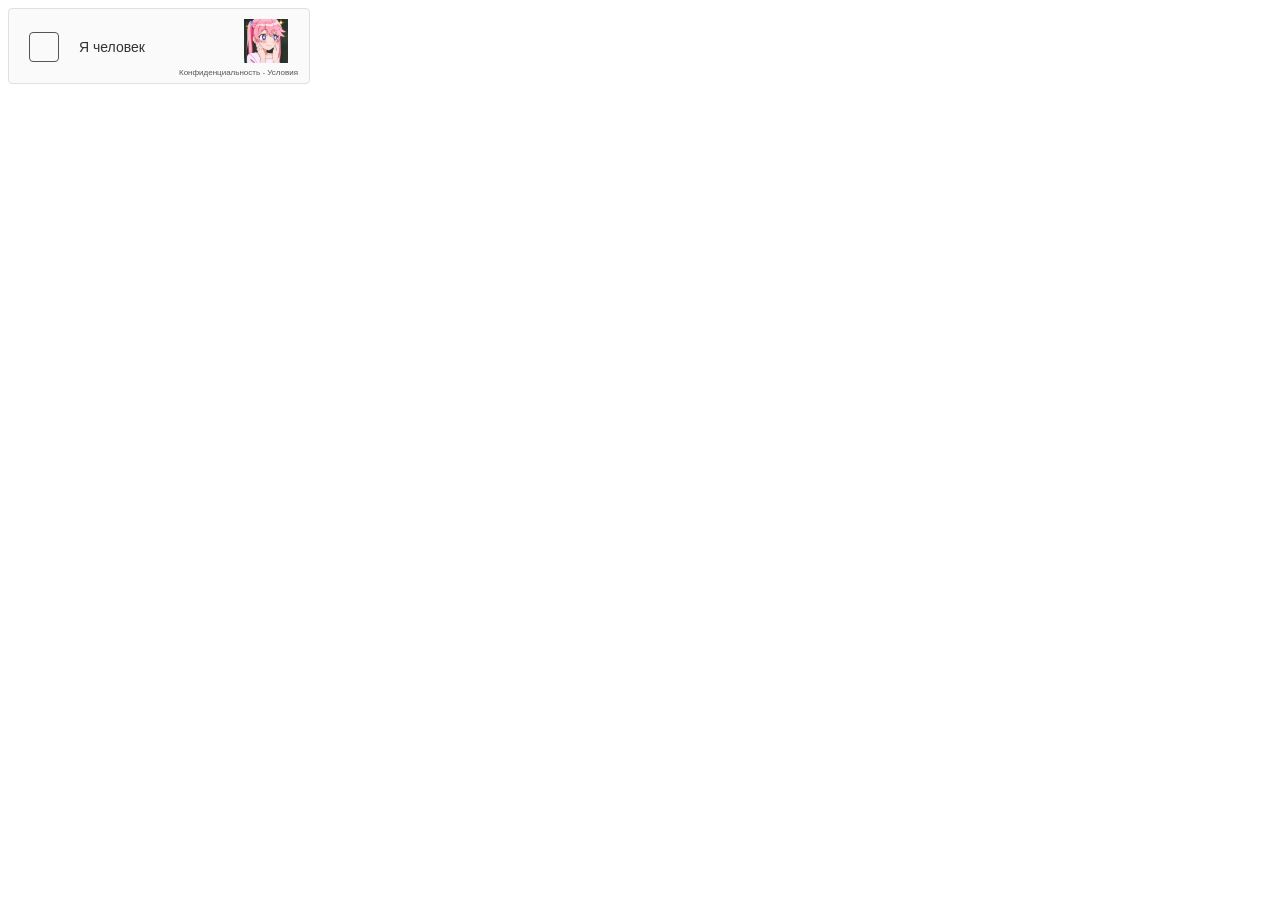
<file: index.html>
<!DOCTYPE html>
<html lang="ru">
<head>
    <meta charset="UTF-8">
    <meta name="viewport" content="width=device-width, initial-scale=1.0">
    <link rel="stylesheet" href="style.css">
    <title>Мой сайтa</title>
</head>
<body>
    <div id="captcha-frame" class="captcha-frame">
        <div class="captcha-text">Я человек</div>

        <div id="captcha-information">
            <img id="captcha-logo" src="assets/logo.png" tabindex="0" alt="">
            <div id="captcha-footer" class="captcha-footer">
                <a class="link" href="https://www.youtube.com/watch?v=Rzpk_hlj7aY" target="_blank" tabindex="0">Конфиденциальность</a>
                <span>-</span>
                <a class="link" tabindex="0" href="https://www.youtube.com/watch?v=Rzpk_hlj7aY" target="_blank">Условия</a>
            </div>
        </div>

        <div id="captcha-button" class="captcha-button">
            <div class="loading" id="loading" style="display: none;">
                <svg viewBox="0 0 44 44" width="30" height="30">
                    <circle cx="22" cy="22" r="1"
                      stroke="#FF7880"
                      stroke-width="2"
                      fill="none">
                  
                      <animate attributeName="r"
                        from="1" to="20"
                        dur="1.8s"
                        repeatCount="indefinite" />
                  
                      <animate attributeName="stroke-opacity"
                        from="1" to="0"
                        dur="1.8s"
                        repeatCount="indefinite" />
                    </circle>
                  
                    <circle cx="22" cy="22" r="1"
                      stroke="#FF7880"
                      stroke-width="2"
                      fill="none">
                  
                      <animate attributeName="r"
                        from="1" to="20"
                        dur="1.8s"
                        begin="-0.9s"
                        repeatCount="indefinite" />
                  
                      <animate attributeName="stroke-opacity"
                        from="1" to="0"
                        dur="1.8s"
                        begin="-0.9s"
                        repeatCount="indefinite" />
                    </circle> 
                </svg>
            </div>
        </div>

    </div>

    <!-- <script src="script.js"></script> -->
    <script>
        const frame = document.getElementById('captcha-frame');
        const button= document.getElementById('captcha-button');

        const loading = document.getElementById("loading");

        frame.addEventListener('click', captcha_clicked);
        // button.addEventListener('click', captcha_clicked);

        function captcha_clicked() {
            console.log('TEST');

            loading.style.display = "block";
            button.style.border = "0px";

            setTimeout(() => {
                loading.style.display = "none";
                button.style.border = "1px solid #525151";
            }, 2000);

        }


        const links = document.querySelectorAll('.link');
        const logo = document.getElementById('captcha-logo');

        const outline_style = "rgb(0, 131, 143) solid 2px"

        links.forEach(link => {
            link.addEventListener('click', (e) => {
                e.stopPropagation();
                console.log('Link clicked');
                // REF CODE
            });
        });

        

        logo.addEventListener('click', (e) => {
            e.stopPropagation();
            console.log('Logo clicked');
            window.open("https://www.youtube.com/watch?v=Rzpk_hlj7aY", "_blank")
            // LOGO CODE
        })


        </script>
</body>
</html>
</file>
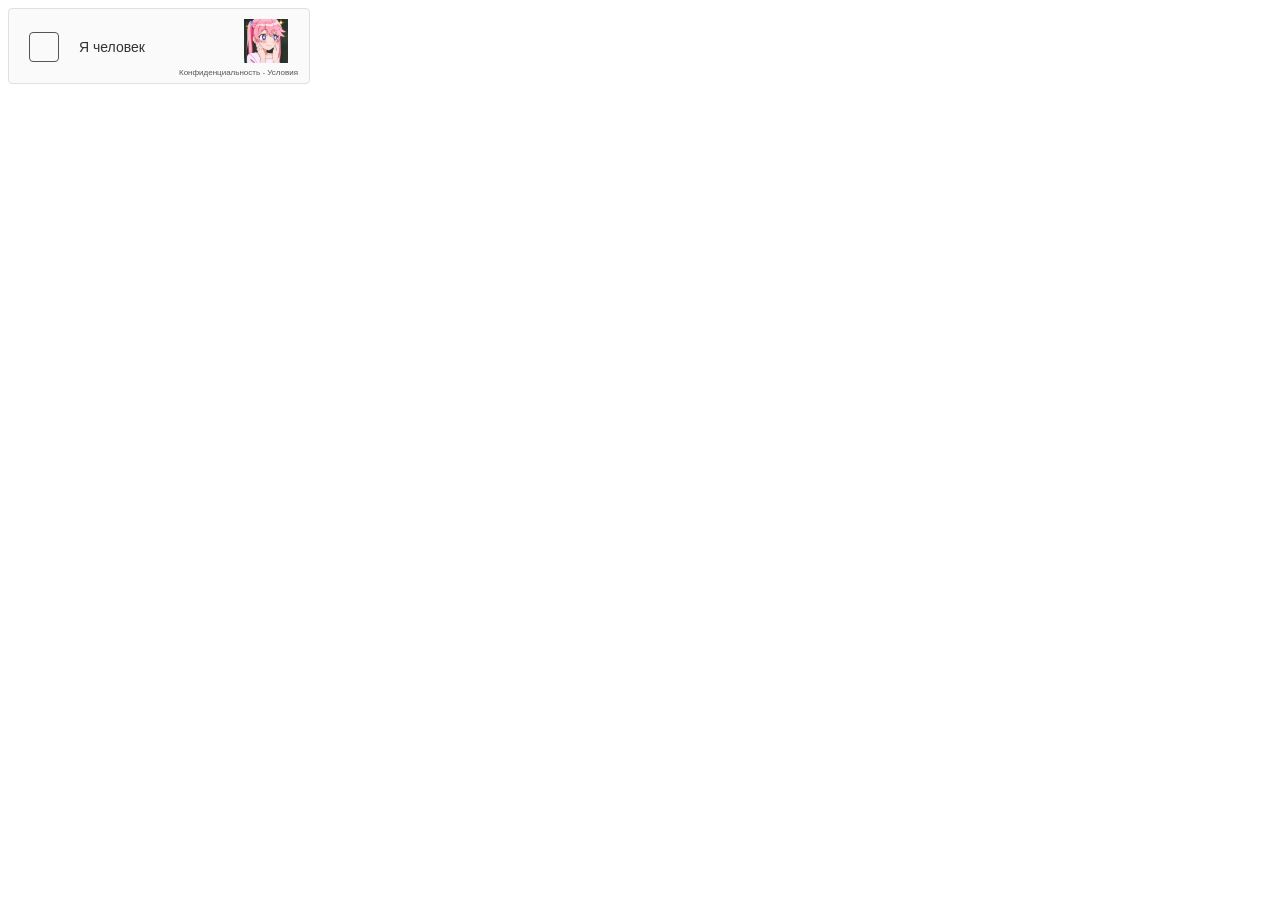
<file: anchor/index.html>
<!-- html-validate-disable no-trailing-whitespace -->

<!DOCTYPE html>
<html lang="en">
<head>
    <meta charset="UTF-8">
    <meta name="viewport" content="width=device-width, initial-scale=1.0">
    <link rel="stylesheet" href="style.css">
    <title>Мой сайтa</title>
</head>
<body>
    <div id="captcha-frame" class="captcha-frame">
        <div class="captcha-text">Я человек</div>

        <div id="captcha-information">
            <img id="captcha-logo" src="assets/logo.png" tabindex="0" alt="">
            <div id="captcha-footer" class="captcha-footer">
                <a class="link" href="https://www.youtube.com/watch?v=Rzpk_hlj7aY" target="_blank" tabindex="0">Конфиденциальность</a>
                <span>-</span>
                <a class="link" tabindex="0" href="https://www.youtube.com/watch?v=Rzpk_hlj7aY" target="_blank">Условия</a>
            </div>
        </div>

        <div id="captcha-button" class="captcha-button">
            <div class="loading" id="loading" style="display: none;">
                <svg viewBox="0 0 44 44" width="30" height="30">
                    <circle cx="22" cy="22" r="1"
                      stroke="#FF7880"
                      stroke-width="2"
                      fill="none">
                  
                      <animate attributeName="r"
                        from="1" to="20"
                        dur="1.8s"
                        repeatCount="indefinite" />
                  
                      <animate attributeName="stroke-opacity"
                        from="1" to="0"
                        dur="1.8s"
                        repeatCount="indefinite" />
                    </circle>
                  
                    <circle cx="22" cy="22" r="1"
                      stroke="#FF7880"
                      stroke-width="2"
                      fill="none">
                  
                      <animate attributeName="r"
                        from="1" to="20"
                        dur="1.8s"
                        begin="-0.9s"
                        repeatCount="indefinite" />
                  
                      <animate attributeName="stroke-opacity"
                        from="1" to="0"
                        dur="1.8s"
                        begin="-0.9s"
                        repeatCount="indefinite" />
                    </circle> 
                </svg>
            </div>
        </div>

    </div>

    <!-- <script src="script.js"></script> -->
    <script>
        const frame = document.getElementById('captcha-frame');
        const button= document.getElementById('captcha-button');

        const loading = document.getElementById("loading");

        frame.addEventListener('click', captcha_clicked);
        // button.addEventListener('click', captcha_clicked);

        function captcha_clicked() {
            console.log('TEST');

            loading.style.display = "block";
            button.style.border = "0px";

            setTimeout(() => {
                loading.style.display = "none";
                button.style.border = "1px solid #525151";
            }, 2000);

        }


        const links = document.querySelectorAll('.link');
        const logo = document.getElementById('captcha-logo');

        const outline_style = "rgb(0, 131, 143) solid 2px"

        links.forEach(link => {
            link.addEventListener('click', (e) => {
                e.stopPropagation();
                console.log('Link clicked');
                // REF CODE
            });
        });

        

        logo.addEventListener('click', (e) => {
            e.stopPropagation();
            console.log('Logo clicked');
            window.open("https://www.youtube.com/watch?v=Rzpk_hlj7aY", "_blank")
            // LOGO CODE
        })


        </script>
</body>
</html>
</file>
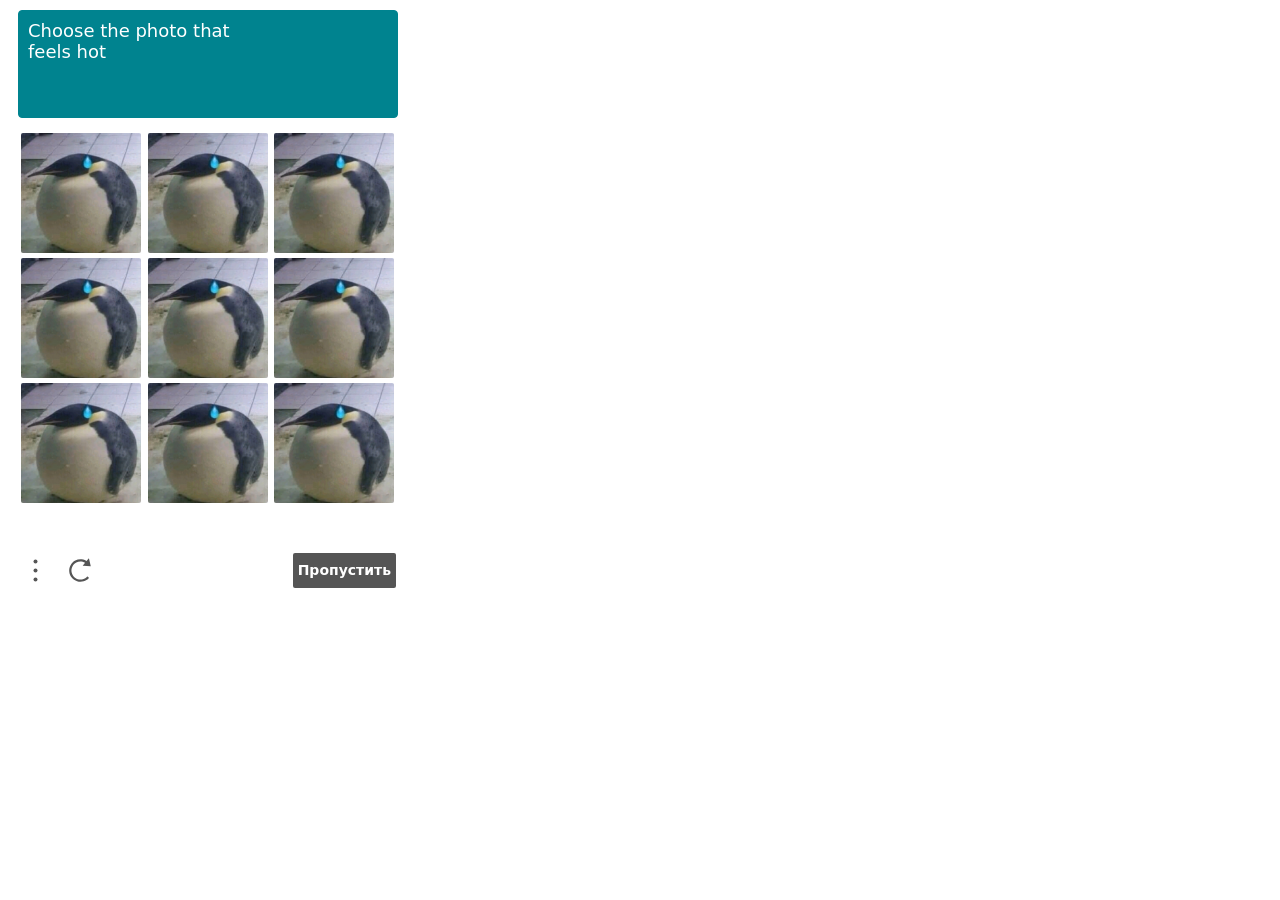
<file: challenge/index.html>
<!-- html-validate-disable no-trailing-whitespace -->
<!-- html-validate-disable no-implicit-button-type-->
<!-- html-validate-disable no-inline-style-->

<!DOCTYPE html>
<html lang="en">
    <head>
        <title>Challenge</title>
        <meta charset="UTF-8">
        <meta name="viewport" content="width=device-width, initial-scale=1.0">
        <link rel="stylesheet" href="style.css">
    </head>
    <body>
        <div class="interface-wrapper">

            <!--challange canvas, header(prompt)-->
            <div class="challenge-container">
                <div class="challenge">
                    <div class="challenge-view">

                        <!--HEADER -->
                        <div class="challenge-header">
                            <div class="challenge-prompt">
                                <div class="prompt-padding">
                                    <h2 class="prompt-question">
                                        <span style="color: inherit; font-weight: 500; font-size: inherit; line-height: inherit;">
                                            Choose the photo that feels hot
                                        </span>
                                    </h2>
                                </div>
                                
                                <div class="prompt-bg"></div>
                                <div class="examples"></div>
                            </div>
                        </div>

                        <!--PHOTOS-->
                        <div class="task-grid">
                            <div class="task" aria-pressed="false">
                                <div class="loading-indicator"></div>
                                <div class="task-image">
                                    <div class="wrapper">
                                        <div class="image"></div>
                                        <div class="badge"></div>
                                    </div>
                                </div>
                                <div class="task-border">
                                    <div class="border"></div>
                                    <div class="border"></div>
                                </div>
                            </div>
                            <div class="task" aria-pressed="false">
                                <div class="loading-indicator"></div>
                                <div class="task-image">
                                    <div class="wrapper">
                                        <div class="image"></div>
                                        <div class="badge"></div>
                                    </div>
                                </div>
                                <div class="task-border">
                                    <div class="border"></div>
                                    <div class="border"></div>
                                </div>
                            </div>
                            <div class="task" aria-pressed="false">
                                <div class="loading-indicator"></div>
                                <div class="task-image">
                                    <div class="wrapper">
                                        <div class="image"></div>
                                        <div class="badge"></div>
                                    </div>
                                </div>
                                <div class="task-border">
                                    <div class="border"></div>
                                    <div class="border"></div>
                                </div>
                            </div>
                            <div class="task" aria-pressed="false">
                                <div class="loading-indicator"></div>
                                <div class="task-image">
                                    <div class="wrapper">
                                        <div class="image"></div>
                                        <div class="badge"></div>
                                    </div>
                                </div>
                                <div class="task-border">
                                    <div class="border"></div>
                                    <div class="border"></div>
                                </div>
                            </div>
                            <div class="task" aria-pressed="false">
                                <div class="loading-indicator"></div>
                                <div class="task-image">
                                    <div class="wrapper">
                                        <div class="image"></div>
                                        <div class="badge"></div>
                                    </div>
                                </div>
                                <div class="task-border">
                                    <div class="border"></div>
                                    <div class="border"></div>
                                </div>
                            </div>
                            <div class="task" aria-pressed="false">
                                <div class="loading-indicator"></div>
                                <div class="task-image">
                                    <div class="wrapper">
                                        <div class="image"></div>
                                        <div class="badge"></div>
                                    </div>
                                </div>
                                <div class="task-border">
                                    <div class="border"></div>
                                    <div class="border"></div>
                                </div>
                            </div>
                            <div class="task" aria-pressed="false">
                                <div class="loading-indicator"></div>
                                <div class="task-image">
                                    <div class="wrapper">
                                        <div class="image"></div>
                                        <div class="badge"></div>
                                    </div>
                                </div>
                                <div class="task-border">
                                    <div class="border"></div>
                                    <div class="border"></div>
                                </div>
                            </div>
                            <div class="task" aria-pressed="false">
                                <div class="loading-indicator"></div>
                                <div class="task-image">
                                    <div class="wrapper">
                                        <div class="image"></div>
                                        <div class="badge"></div>
                                    </div>
                                </div>
                                <div class="task-border">
                                    <div class="border"></div>
                                    <div class="border"></div>
                                </div>
                            </div>
                            <div class="task" aria-pressed="false">
                                <div class="loading-indicator"></div>
                                <div class="task-image">
                                    <div class="wrapper">
                                        <div class="image"></div>
                                        <div class="badge"></div>
                                    </div>
                                </div>
                                <div class="task-border">
                                    <div class="border"></div>
                                    <div class="border"></div>
                                </div>
                            </div>
                        </div>
                    </div>
                </div>
            
            </div>

            <!--display error, challenge-breadcrumbs, submit button-->
            <div class="interface-challenge">
                <div class="display-error"></div>
                <div class="challenge-breadcrumbs"></div>
                <div class="button-submit button">
                    <div class="text">Пропустить</div>
                </div>
            </div>
            
            <!--Lang, menu-info, refresh button, logo, -->
            <div class="interface-user">
                <div class="language-selector"></div>
                <div class="menu-info" aria-expanded="false" aria-controls="menu">
                    <div class="info-off">
                        <svg width="25" height="25" viewBox="0 0 25 25" fill="none" xmlns="http://www.w3.org/2000/svg" style="display: block;">
                            <circle cx="12.5" cy="21.6" r="2" fill="#787878" style="fill: rgb(85, 85, 85);"></circle>
                            <circle cx="12.5" cy="12.5" r="2" fill="#787878" style="fill: rgb(85, 85, 85);"></circle>
                            <circle cx="12.5" cy="3.40002" r="2" fill="#787878" style="fill: rgb(85, 85, 85);"></circle>
                        </svg>
                    </div>
                    <div class="info-on">
                        <svg width="25" height="25" viewBox="0 0 25 25" fill="none" xmlns="http://www.w3.org/2000/svg" style="display: block;">
                            <circle cx="12.5" cy="21.6" r="2" fill="#787878" style="fill: rgb(85, 85, 85);"></circle>
                            <circle cx="12.5" cy="12.5" r="2" fill="#787878" style="fill: rgb(85, 85, 85);"></circle>
                            <circle cx="12.5" cy="3.40002" r="2" fill="#787878" style="fill: rgb(85, 85, 85);"></circle>
                        </svg>
                    </div>
                </div>

                <div id="menu" tabindex="-1" aria-expanded="false" aria-labelledby="menu-info" aria-hidden="true" role="menu">
                    <div class="scroll-container">
                        <div class="menu-item" tabindex="-1" role="menuitem">
                            <span>Pizda</span>
                            <div style="position: absolute; height: 1px; bottom: -4px; left: 10px; right: 10px; background: rgb(245, 245, 245); display: block;"></div>
                        </div>

                        <div class="menu-item" tabindex="-1" role="menuitem">
                            <span>Pizda</span>
                            <div style="position: absolute; height: 1px; bottom: -4px; left: 10px; right: 10px; background: rgb(245, 245, 245); display: block;"></div>
                        </div>

                        <div class="menu-item" tabindex="-1" role="menuitem">
                            <span>Pizda</span>
                            <div style="position: absolute; height: 1px; bottom: -4px; left: 10px; right: 10px; background: rgb(245, 245, 245); display: block;"></div>
                        </div>

                        <div class="menu-item" tabindex="-1" role="menuitem">
                            <span>Pizda</span>
                            <div style="position: absolute; height: 1px; bottom: -4px; left: 10px; right: 10px; background: rgb(245, 245, 245); display: block;"></div>
                        </div>
                    </div>
                </div>
                <div class="button-refresh button">
                    <div class="refresh-on" aria-hidden="true">
                        <svg width="25" height="25" viewBox="0 0 25 25" fill="none" xmlns="http://www.w3.org/2000/svg">
                            <path fill="#787878" style="fill: rgb(85, 85, 85);" d="M20.9148 19.6529C20.9994 19.7239 21.0106 19.8501 20.9381 19.9335C19.5234 21.5598 17.6702 22.7467 15.5981 23.3506C13.4619 23.9733 11.1891 23.9485 9.06708 23.2794C6.94502 22.6103 5.06902 21.327 3.67632 19.5917C2.28361 17.8564 1.43675 15.7471 1.24283 13.5306C1.0489 11.314 1.51662 9.08969 2.58684 7.13894C3.65706 5.18818 5.28171 3.5986 7.25535 2.57119C9.22898 1.54378 11.463 1.12469 13.6748 1.36692C15.8203 1.6019 17.8514 2.44889 19.527 3.80487C19.6129 3.87435 19.6238 4.00065 19.5528 4.08527L18.3637 5.50245C18.2927 5.58707 18.1666 5.5979 18.0805 5.5288C16.746 4.45867 15.1329 3.79007 13.4298 3.60355C11.6604 3.40977 9.87319 3.74503 8.29428 4.56696C6.71537 5.38889 5.41565 6.66056 4.55948 8.22116C3.7033 9.78176 3.32913 11.5612 3.48427 13.3345C3.63941 15.1077 4.3169 16.7952 5.43106 18.1834C6.54522 19.5716 8.04602 20.5982 9.74367 21.1335C11.4413 21.6688 13.2596 21.6886 14.9685 21.1905C16.6133 20.7111 18.0858 19.7725 19.2142 18.4869C19.287 18.4039 19.413 18.3927 19.4976 18.4637L20.9148 19.6529Z"></path>
                            <path fill="#787878" style="fill: rgb(85, 85, 85);" d="M22.7248 7.93974C22.7557 8.07007 22.6522 8.19336 22.5185 8.18555L14.9712 7.74462C14.807 7.73502 14.7239 7.54239 14.8297 7.4164L20.6321 0.501257C20.7379 0.375269 20.942 0.423631 20.98 0.583657L22.7248 7.93974Z"></path>
                        </svg>
                    </div>
                    <div class="refresh-off" aria-hidden="true">
                        <svg width="25" height="25" viewBox="0 0 25 25" fill="none" xmlns="http://www.w3.org/2000/svg">
                            <path fill="#787878" style="fill: rgb(85, 85, 85);" d="M20.9148 19.6529C20.9994 19.7239 21.0106 19.8501 20.9381 19.9335C19.5234 21.5598 17.6702 22.7467 15.5981 23.3506C13.4619 23.9733 11.1891 23.9485 9.06708 23.2794C6.94502 22.6103 5.06902 21.327 3.67632 19.5917C2.28361 17.8564 1.43675 15.7471 1.24283 13.5306C1.0489 11.314 1.51662 9.08969 2.58684 7.13894C3.65706 5.18818 5.28171 3.5986 7.25535 2.57119C9.22898 1.54378 11.463 1.12469 13.6748 1.36692C15.8203 1.6019 17.8514 2.44889 19.527 3.80487C19.6129 3.87435 19.6238 4.00065 19.5528 4.08527L18.3637 5.50245C18.2927 5.58707 18.1666 5.5979 18.0805 5.5288C16.746 4.45867 15.1329 3.79007 13.4298 3.60355C11.6604 3.40977 9.87319 3.74503 8.29428 4.56696C6.71537 5.38889 5.41565 6.66056 4.55948 8.22116C3.7033 9.78176 3.32913 11.5612 3.48427 13.3345C3.63941 15.1077 4.3169 16.7952 5.43106 18.1834C6.54522 19.5716 8.04602 20.5982 9.74367 21.1335C11.4413 21.6688 13.2596 21.6886 14.9685 21.1905C16.6133 20.7111 18.0858 19.7725 19.2142 18.4869C19.287 18.4039 19.413 18.3927 19.4976 18.4637L20.9148 19.6529Z"></path>
                            <path fill="#787878" style="fill: rgb(85, 85, 85);" d="M22.7248 7.93974C22.7557 8.07007 22.6522 8.19336 22.5185 8.18555L14.9712 7.74462C14.807 7.73502 14.7239 7.54239 14.8297 7.4164L20.6321 0.501257C20.7379 0.375269 20.942 0.423631 20.98 0.583657L22.7248 7.93974Z"></path>
                        </svg>
                    </div>
                </div>
                <a class="captcha-logo"></a>
            </div>
        </div>

        <script>
            const menuInfoButton = document.getElementsByClassName("menu-info")[0];
            const menuInfoButtonOn = document.getElementsByClassName("info-on")[0];
            const menuInfoButtonOff = document.getElementsByClassName("info-off")[0];

            const scrollMenu = document.getElementById("menu");

            let menuInfoIsEnabled = false;

            menuInfoButton.addEventListener("click", () => {
                menuInfoIsEnabled = !menuInfoIsEnabled;

                if (menuInfoIsEnabled) {
                    menuInfoButton.style['background-color'] = 'rgb(245, 245, 245)';

                    menu.setAttribute('tabindex', '0');
                    menu.setAttribute('aria-expanded', 'true');
                    menu.setAttribute('aria-hidden', 'false');
                    
                    menu.style['display'] = 'block'



                    menuInfoButtonOff.style.opacity = 0;
                    menuInfoButtonOn.style.opacity = 1;
                }
                else {
                    menuInfoButton.style['background-color'] = 'rgb(255, 255, 255)';
    
                    menu.setAttribute('tabindex', '-1');
                    menu.setAttribute('aria-expanded', 'false');
                    menu.setAttribute('aria-hidden', 'true');

                    menu.style['display'] = 'none'

                    menuInfoButtonOff.style.opacity = 1;
                    menuInfoButtonOn.style.opacity = 0;
                }
            });

            const refreshButton = document.getElementsByClassName("button-refresh")[0];
            const refreshButtonOn = document.getElementsByClassName("refresh-on")[0];
            const refreshButtonOff = document.getElementsByClassName("refresh-off")[0];

            refreshButton.addEventListener("mouseenter", () => {
                refreshButtonOff.style.opacity = 0;
                refreshButtonOn.style.opacity = 1;
            });

            refreshButton.addEventListener("mouseleave", () => {
                refreshButtonOff.style.opacity = 1;
                refreshButtonOn.style.opacity = 0;
            });

            refreshButton.addEventListener("click", () => {
                console.log("Fuck");
            });
        </script>
        <script src="taskGrid.js"></script>
    </body>
</html>
</file>
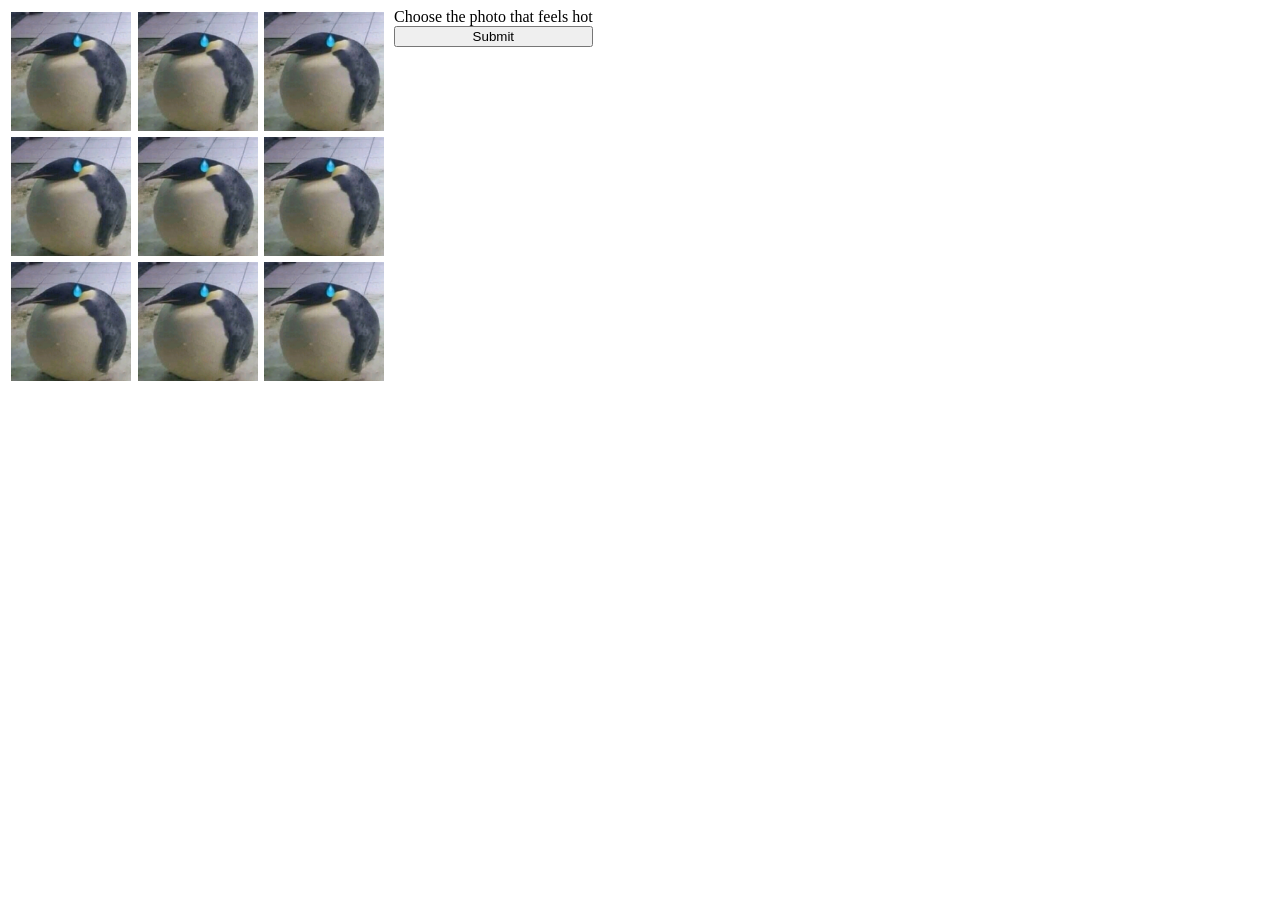
<file: test/index.html>
<!DOCTYPE html>
<html>
    <head>
        <meta charset="UTF-8">
        <meta name="viewport" content="width=device-width, initial-scale=1.0">
        <link rel="stylesheet" href="style.css">
        <script src="script.js" type="module" defer></script>
    </head>
    <body>
        <div class="main-container">
            <div class="task-grid">
                <div class="task">
                </div>
                <div class="task">
                </div>
                <div class="task">
                </div>
                <div class="task">
                </div>
                <div class="task">
                </div>
                <div class="task">
                </div>
                <div class="task">
                </div>
                <div class="task">
                </div>
                <div class="task">
                </div>
            </div>
            <div class="information">
                <span> Choose the photo that feels hot</span>
                <button>Submit</button>
            </div>
        </div>
    </body>
</html>
</file>
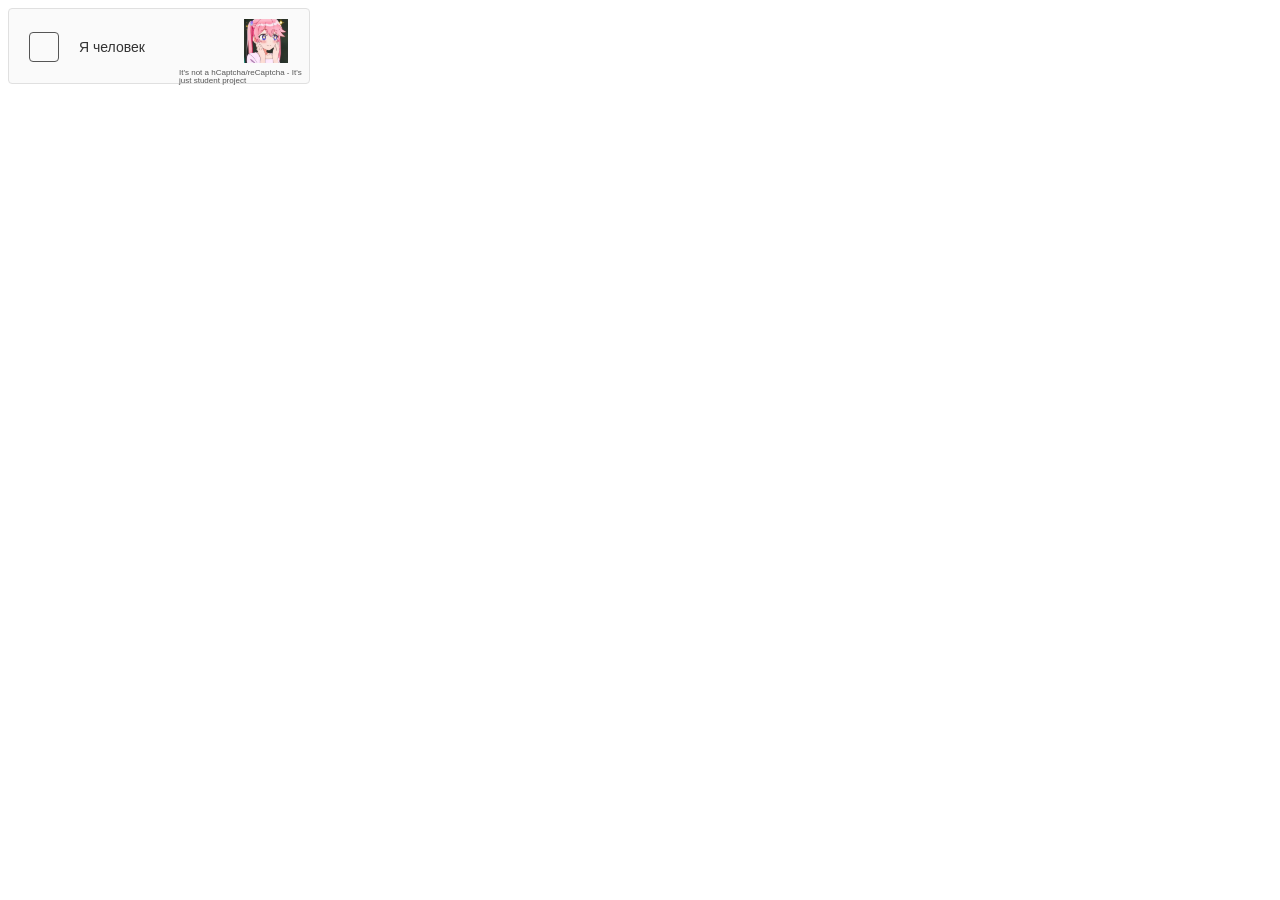
<file: frontend/apps/anchor/index.html>
<!DOCTYPE html>
<html lang="ru">
<head>
    <meta charset="UTF-8">
    <meta name="viewport" content="width=device-width, initial-scale=1.0">
    <link rel="stylesheet" href="style.css">
    <title>Мой сайтa</title>
</head>
<body>
    <div id="captcha-frame" class="captcha-frame">
        <div class="captcha-text">Я человек</div>

        <div id="captcha-information">
            <img id="captcha-logo" src="assets/logo.png" tabindex="0" alt="">
            <div id="captcha-footer" class="captcha-footer">
                <a class="link" href="https://www.youtube.com/watch?v=Rzpk_hlj7aY" target="_blank" tabindex="0">It's not a hCaptcha/reCaptcha</a>
                <span>-</span>
                <a class="link" tabindex="0" href="https://www.youtube.com/watch?v=Rzpk_hlj7aY" target="_blank">It's just student project</a>
            </div>
        </div>

        <div id="captcha-button" class="captcha-button">
            <div class="loading" id="loading" style="display: none;">
                <svg viewBox="0 0 44 44" width="30" height="30">
                    <circle cx="22" cy="22" r="1"
                      stroke="#FF7880"
                      stroke-width="2"
                      fill="none">
                  
                      <animate attributeName="r"
                        from="1" to="20"
                        dur="1.8s"
                        repeatCount="indefinite" />
                  
                      <animate attributeName="stroke-opacity"
                        from="1" to="0"
                        dur="1.8s"
                        repeatCount="indefinite" />
                    </circle>
                  
                    <circle cx="22" cy="22" r="1"
                      stroke="#FF7880"
                      stroke-width="2"
                      fill="none">
                  
                      <animate attributeName="r"
                        from="1" to="20"
                        dur="1.8s"
                        begin="-0.9s"
                        repeatCount="indefinite" />
                  
                      <animate attributeName="stroke-opacity"
                        from="1" to="0"
                        dur="1.8s"
                        begin="-0.9s"
                        repeatCount="indefinite" />
                    </circle> 
                </svg>
            </div>
        </div>

    </div>

    <!-- <script src="script.js"></script> -->
    <script>
        const frame = document.getElementById('captcha-frame');
        const button= document.getElementById('captcha-button');

        const loading = document.getElementById("loading");

        frame.addEventListener('click', captcha_clicked);
        // button.addEventListener('click', captcha_clicked);

        function captcha_clicked() {
            console.log('TEST');

            loading.style.display = "block";
            button.style.border = "0px";

            setTimeout(() => {
                loading.style.display = "none";
                button.style.border = "1px solid #525151";
            }, 2000);

        }


        const links = document.querySelectorAll('.link');
        const logo = document.getElementById('captcha-logo');

        const outline_style = "rgb(0, 131, 143) solid 2px"

        links.forEach(link => {
            link.addEventListener('click', (e) => {
                e.stopPropagation();
                console.log('Link clicked');
                // REF CODE
            });
        });

        

        logo.addEventListener('click', (e) => {
            e.stopPropagation();
            console.log('Logo clicked');
            window.open("https://www.youtube.com/watch?v=Rzpk_hlj7aY", "_blank")
            // LOGO CODE
        })


        </script>
</body>
</html>
</file>
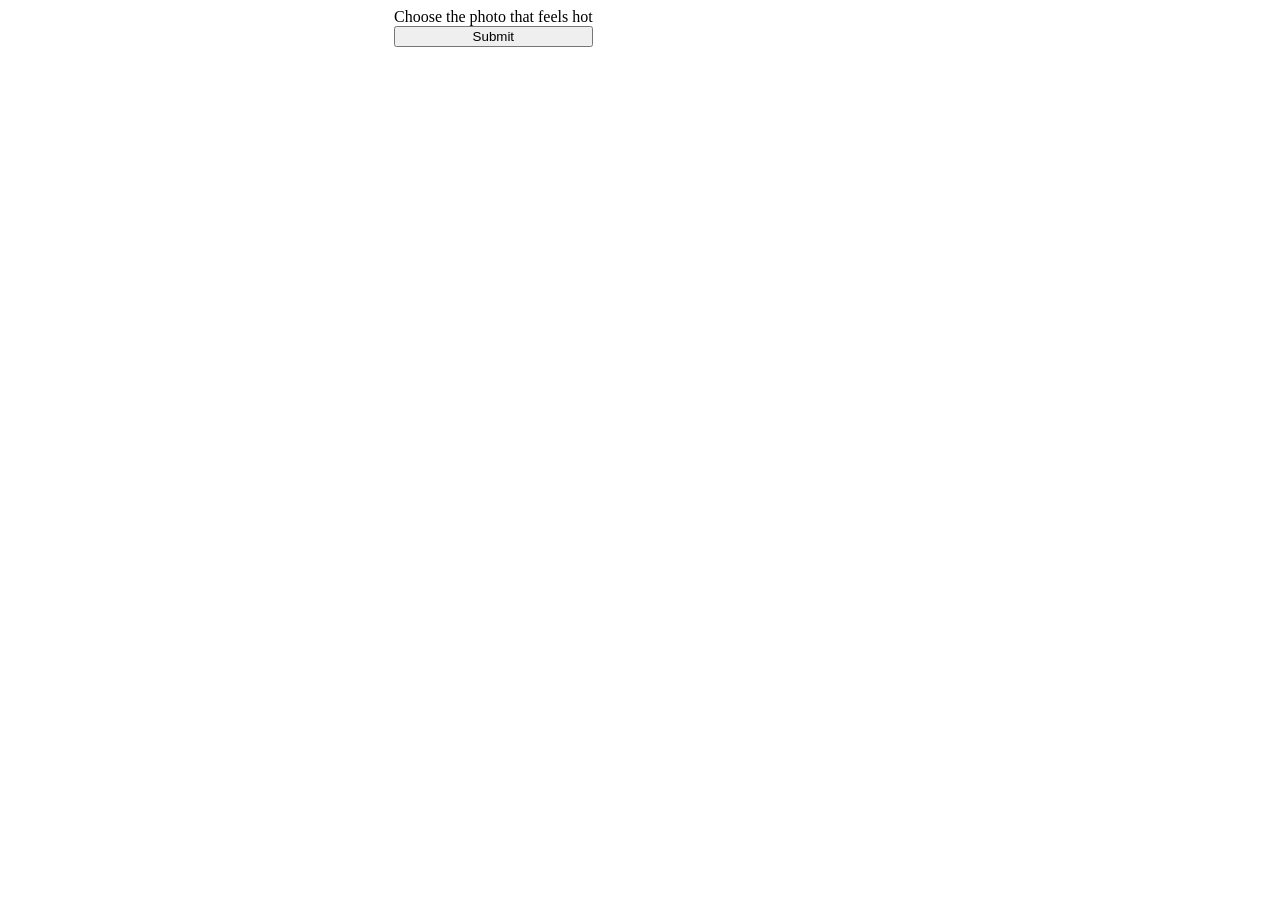
<file: frontend/apps/challenge/index.html>
<!DOCTYPE html>
<html>
    <head>
        <meta charset="UTF-8">
        <meta name="viewport" content="width=device-width, initial-scale=1.0">
        <link rel="stylesheet" href="style.css">
        <script src="script.js" type="module" defer></script>
    </head>
    <body>
        <div class="main-container">
            <div class="task-grid">
                <div class="task">
                </div>
                <div class="task">
                </div>
                <div class="task">
                </div>
                <div class="task">
                </div>
                <div class="task">
                </div>
                <div class="task">
                </div>
                <div class="task">
                </div>
                <div class="task">
                </div>
                <div class="task">
                </div>
            </div>
            <div class="information">
                <span> Choose the photo that feels hot</span>
                <button class="submit-button">Submit</button>
            </div>
        </div>
    </body>
</html>
</file>
<file: style.css>
.captcha-button {
    background-color: rgb(250, 250, 250); /* цвет фона */
    color: rgb(0, 131, 143); /* цвет текста */
    border: 1px solid rgb(85, 85, 85);
    border-radius: 4px; /* скругление углов */
    /* padding: 10px 20px; внутренние отступы: вертикаль 10px, горизонталь 20px */
    font-size: 16px; /* размер текста */
    cursor: pointer; /* курсор при наведении */
    transition: background-color 0.3s, transform 0.2s; /* анимация при наведении */
    outline-color: rgb(0, 131, 143);

    position: absolute;
    top: 23px;   /* от верхнего края родителя */
    left: 20px;  /* от левого края родителя */

    width: 28px;   /* фиксированная ширина */
    height: 28px;

}

/* Эффект при наведении
.captcha-button:hover {
    background-color: rgba(0, 0, 0, 0.1);;
} */

.captcha-frame {
    position: relative;

    width: 300px;             /* ширина рамки */
    height: 74px;             /* высота рамки */
    padding: 0px;
    margin: 0px;
    border: 1px solid rgb(224, 224, 224);   /* основная рамка */
    border-radius: 4px;      /* скруглённые углы */
    background-color: rgb(250, 250, 250);/* светлый фон */
    color: rgb(175, 152, 152);
    display: block;
    align-items: center;      /* вертикальное выравнивание содержимого */
    justify-content: center;  /* горизонтальное выравнивание содержимого */
    transition: all 0.1s ease;
    cursor: pointer;    
}

.captcha-frame:hover {
    border-color: rgb(224, 224, 224);  
    background-color: rgba(245, 245, 245);    /* рамка темнеет при наведении */
    transition: background-color 0.1s ease; /* быстрое исчезновение */
}

.loading {
    width: 30px;
    height: 30px;

}

.captcha-text {
    position: absolute;
    top: 30px;   /* от верхнего края родителя */
    left: 70px;  /* от левого края родителя */
    width: 70px;
    height: 25px;
    text-align: left;
    /* background: salmon; */
    color:rgb(51, 51, 51);
    font-family: "Arial", sans-serif; /* основной и запасной шрифт */
    font-size: 14px; /* размер текста, по желанию */

    user-select: none;      
    -webkit-user-select: none; 
    -moz-user-select: none;    
    -ms-user-select: none; 
}

#captcha-logo {
    position: absolute;
    left: 235px;
    top: 10px;
    width: 44px;
    display: block;

    user-select: none;      
    -webkit-user-select: none; 
    -moz-user-select: none;    
    -ms-user-select: none;     
}

#captcha-logo:focus {
    outline: 2px solid rgb(0, 131, 143);
}

.captcha-footer {
    /* background-color: red; */
    font-family: "Arial", sans-serif;
    font-size: 8px;    
    color: rgb(85, 85, 85);
    font-weight: 500;
    cursor: pointer;
    text-decoration: none;
    outline-color: rgb(0, 131, 143);
    display: inline-block;
    line-height: 8px;

    position: absolute;
    top: 60px;
    left: 170px;

    user-select: none;      
    -webkit-user-select: none; 
    -moz-user-select: none;    
    -ms-user-select: none;     
}

.link:hover {
    border-bottom: 1px solid rgb(0, 131, 143); /* линия под текстом */
}

.link:focus {
    outline: 2px solid rgb(0, 131, 143);
    border-bottom: none;
}


.link {
    color: rgb(85, 85, 85);
    text-decoration: none;
    -webkit-tap-highlight-color: transparent;
}


.link:visited,
.link:active,
.link:hover,
.link:focus {
    color: rgb(85, 85, 85); /* всегда один цвет */
}
</file>
<file: anchor/style.css>
.captcha-button {
    background-color: rgb(250, 250, 250); /* цвет фона */
    color: rgb(0, 131, 143); /* цвет текста */
    border: 1px solid rgb(85, 85, 85);
    border-radius: 4px; /* скругление углов */
    /* padding: 10px 20px; внутренние отступы: вертикаль 10px, горизонталь 20px */
    font-size: 16px; /* размер текста */
    cursor: pointer; /* курсор при наведении */
    transition: background-color 0.3s, transform 0.2s; /* анимация при наведении */
    outline-color: rgb(0, 131, 143);

    position: absolute;
    top: 23px;   /* от верхнего края родителя */
    left: 20px;  /* от левого края родителя */

    width: 28px;   /* фиксированная ширина */
    height: 28px;

}

/* Эффект при наведении
.captcha-button:hover {
    background-color: rgba(0, 0, 0, 0.1);;
} */

.captcha-frame {
    position: relative;

    width: 300px;             /* ширина рамки */
    height: 74px;             /* высота рамки */
    padding: 0px;
    margin: 0px;
    border: 1px solid rgb(224, 224, 224);   /* основная рамка */
    border-radius: 4px;      /* скруглённые углы */
    background-color: rgb(250, 250, 250);/* светлый фон */
    color: rgb(175, 152, 152);
    display: block;
    align-items: center;      /* вертикальное выравнивание содержимого */
    justify-content: center;  /* горизонтальное выравнивание содержимого */
    transition: all 0.1s ease;
    cursor: pointer;    
}

.captcha-frame:hover {
    border-color: rgb(224, 224, 224);  
    background-color: rgba(245, 245, 245);    /* рамка темнеет при наведении */
    transition: background-color 0.1s ease; /* быстрое исчезновение */
}

.loading {
    width: 30px;
    height: 30px;

}

.captcha-text {
    position: absolute;
    top: 30px;   /* от верхнего края родителя */
    left: 70px;  /* от левого края родителя */
    width: 70px;
    height: 25px;
    text-align: left;
    /* background: salmon; */
    color:rgb(51, 51, 51);
    font-family: "Arial", sans-serif; /* основной и запасной шрифт */
    font-size: 14px; /* размер текста, по желанию */

    user-select: none;      
    -webkit-user-select: none; 
    -moz-user-select: none;    
    -ms-user-select: none; 
}

#captcha-logo {
    position: absolute;
    left: 235px;
    top: 10px;
    width: 44px;
    display: block;

    user-select: none;      
    -webkit-user-select: none; 
    -moz-user-select: none;    
    -ms-user-select: none;     
}

#captcha-logo:focus {
    outline: 2px solid rgb(0, 131, 143);
}

.captcha-footer {
    /* background-color: red; */
    font-family: "Arial", sans-serif;
    font-size: 8px;    
    color: rgb(85, 85, 85);
    font-weight: 500;
    cursor: pointer;
    text-decoration: none;
    outline-color: rgb(0, 131, 143);
    display: inline-block;
    line-height: 8px;

    position: absolute;
    top: 60px;
    left: 170px;

    user-select: none;      
    -webkit-user-select: none; 
    -moz-user-select: none;    
    -ms-user-select: none;     
}

.link:hover {
    border-bottom: 1px solid rgb(0, 131, 143); /* линия под текстом */
}

.link:focus {
    outline: 2px solid rgb(0, 131, 143);
    border-bottom: none;
}


.link {
    color: rgb(85, 85, 85);
    text-decoration: none;
    -webkit-tap-highlight-color: transparent;
}


.link:visited,
.link:active,
.link:hover,
.link:focus {
    color: rgb(85, 85, 85); /* всегда один цвет */
}
</file>
<file: challenge/style.css>
body {
    width: 400px;
    height: 600px;

    font-family: -apple-system,system-ui,BlinkMacSystemFont,"Segoe UI",Roboto,Oxygen,Ubuntu,"Helvetica Neue",Arial,sans-serif;
}

/* MAIN WRAPPER */
.interface-wrapper {
    width: 380px;
    height: 580px;
    position: relative;
    margin: 10px;
}

/* CHALLENGE */
.challenge-container {
    width: 380px;
    height: 500px;
    position: relative;
    z-index: 0;
    margin-bottom: 10px;
    right: auto;
}

.challenge {
    width: 380px;
    height: 500px;
}

.challenge-view {
    width: 380px;
    height: 500px;
}

.challenge-header {
    width: 380px;
    height: 110px;
    position: relative;
    display: block; 
  
    margin-bottom: 10px;
}

.challenge-prompt {
    width: 380px;
    height: 110px;
    position: absolute;
    display: table;

    text-align: left;
    top: 0px;
    z-index: 0;
}

.prompt-padding {
    width: 360px;
    height: 90px;
    position: absolute;

    top: 10px;
    left: 10px;
}

.prompt-question {
    width: 250px;
    position: absolute;
    display: table-cell;

    margin: 0px;
    z-index: 5;

    color: rgb(255, 255, 255);
    font-size: 18px;
    line-height: normal;
    font-weight: normal;
    text-align: left;

    direction: ltr;
    transition: opacity 0.3s cubic-bezier(0.65, 0, 0.35, 1);
    vertical-align: top;
}

.prompt-bg {
    width: 378px;
    height: 106px;
    position: absolute;
    
    opacity: 1;
    top: 0px;
    left: 0px;

    z-index: -1;
    background-color: rgb(0, 131, 143);

    border-radius: 4px;
    border-width: 1px;
    border-color: rgb(0, 131, 143);
    border-style: solid;
}

/* TODO: Make it working */
.examples {
    width: 380px;
    height: 110px;
    position: absolute;
    display: block;
     
    top: 0px;
    right: 0px;
}

/* TASK CONTAINER */
.task-grid {
    width: 380px;
    height: 380px;
    position: relative;
    
    display: grid;
    grid-template-columns: repeat(3, 1fr); 
 
    row-gap: 5px;
    align-content: start;
    padding: 3px;
}

.task {
    width: 120px;
    height: 120px;
    cursor: pointer;
    box-sizing: border-box;
    outline: none;
    border: medium;
    position: relative;
    left: 0px;
    top: 0px;
}

.task-image {
    width: 120px;
    height: 120px;
    position: absolute;

    transition: none;
}

.wrapper {
    width: 120px;
    height: 120px;
    position: relative;

    overflow: hidden;
    border-radius: 2px;
    transition: 0.1s cubic-bezier(0.05, 0.55, 0.5, 0.99);
  
    top: 50%;
    left: 50%;
    margin-top: -60px;
    margin-left: -60px;
    background-color: rgb(245, 245, 245);

    z-index: -1;
}

.loading-indicator {
    width: 36px;
    height: 36px;
    position: absolute;

    opacity: 0;
  
    top: 50%;
    left: 50%;
    margin-top: -18px;
    margin-left: -18px;
    
    z-index: 1;
}

.task-border {
    width: 120px;
    height: 120px;
    position: absolute;
    z-index: 10;
    top: 0px;
    left: 0px;
}

.border {
    width: 120px;
    height: 120px;
    position: absolute;

    opacity: 0;

    left: 0px;
    top: 0px;
    overflow: hidden;
    border-radius: 2px;

    z-index: 5;
}

.icon {
    width: 36px;
    height: 36px;
}

.image {
    width: 120px;
    height: 120px;
    position: absolute;
    
    transition: none;
    background-image:  url('assets/penguin.png');
    background-size: cover;
    background-position: center;
    background-repeat: no-repeat;

    top: 50%;
    left: 50%;
    margin-left: -60px;
    margin-top: -60px;

    z-index: 5;
}

.badge {
    width: 16px;
    height: 16px;
    position: absolute;

    opacity: 0;

    transition: none;
    border-radius: 50%;
  
    top: 5px;
    right: 5px;

    z-index: 10;
}


/* CHALLENGE PANEL */
.interface-challenge {
    width: 380px;
    height: 70px;
    position: absolute;

    direction: ltr;
    text-align: left;
  
    left: 0px;
    bottom: 0px;
}

.display-error {
    height: 16px;
    width: 90%;
    position: absolute;
    display: table;

    opacity: 0; /* Default value */
    
    font-size: 12px;
    text-align: right;
    line-height: 11px;
    color: rgb(191, 23, 34);
 
    top: 0px;
    right: 0px;
    left: auto;
}

.challenge-breadcrumbs {
    width: 500px;
    height: 8px;
    position: absolute;

    top: 4px;
}

.button-submit {
    height: 35px;
    min-width: 70px;
    position: absolute;

    z-index: 100;
    padding: 0px 5px;

    cursor: pointer;
    background-color: rgb(85, 85, 85);

    border-radius: 4px;
    border: 2px solid rgb(255, 255, 255);
  
    bottom: 0px;
    right: 0px;
    left: initial;

    outline: none;
}

.button-submit:hover {
    background-color: rgb(51, 51, 51);
}


/* элемент {
    cursor: pointer;
    background-color: rgb(0, 131, 143);
    height: 35px;
    min-width: 70px;
    padding: 0px 5px;
  
    border-radius: 4px;
  
    border: 2px solid rgb(255, 255, 255);
  
    position: absolute;
    bottom: 0px;
    z-index: 100;
    right: 0px;
    left: initial;
  } */

/* USER PANEL */
.interface-user {
    direction: ltr;
  text-align: left;
  width: 380px;
  height: 70px;
  position: absolute;
  left: 0px;
  bottom: 0px;
}

.language-selector {
    position: absolute;
    display: inline-block;

    top: 0px;
    left: 0px;

    z-index: 100;
}

.menu-info {
    width: 35px;
    height: 35px;
    display: inline-block;
    position: absolute;

    cursor: pointer;
    background-color: rgb(255, 255, 255);

    border-radius: 4px;
    border: medium;

    bottom: 2.5px;
    z-index: 100;
    left: 0px;

    outline: none;
}

.menu-info:hover {
    background-color: rgb(245, 245, 245);
}

.info-on {
    width: 25px;
    height: 25px;
    position: absolute;
    
    top: 5px;
    left: 5px;
    opacity: 0;
}

.info-off {
    width: 25px;
    height: 25px;
    position: absolute;

    top: 5px;
    left: 5px;
    opacity: 1;
}

#menu {
    height: 180px;
    width: 200px;
    position: absolute;
    display: none; /* DEFAULT */

    background: rgb(255, 255, 255);
    box-shadow: rgba(0, 0, 0, 0.3) 0px 0px 4px;
    border-width: 1px;
    border-radius: 4px;
    border-style: solid;
    border-color: rgb(110, 130, 158);
    overflow: hidden;

    bottom: 45px;
    left: 0px;

    z-index: 100;
    
}

.menu-item {
    height: 40px;
    position: relative;
    
    cursor: pointer;

    color: rgb(85, 85, 85);
    font-size: 14px;
    font-weight: 400;

    border-width: 3px;
    border-style: solid;
    border-color: transparent;

    background: transparent;
}

.menu-item:hover {
    background-color: rgb(245, 245, 245);
    color: rgb(34, 34, 34);
}

.button-refresh {
    width: 35px;
    height: 35px;
    position: absolute;
    display: inline-block;
    cursor: pointer;
    
    background-color: rgb(255, 255, 255);
    outline: rgb(0, 131, 143);
    border-radius: 4px;
    
    top: auto;
    bottom: 2.5px;
    left: 45px;

    z-index: 100;
}

.button-refresh:hover {
    background-color: rgb(245, 245, 245);
}

.refresh-on {
    width: 25px;
    height: 25px;
    position: absolute;
    display: block;

    top: 5px;
    left: 5px;

    opacity: 0; /* DEFAULT VALUE */
    color: rgb(85, 85, 85);
}

.refresh-on:hover {
    opacity: 0;
}

.refresh-off {
    width: 25px;
    height: 25px;
    position: absolute;
    display: block;

    top: 5px;
    left: 5px;

    opacity: 1; /* DEFAULT VALUE */
}


.captcha-logo {
    width: 35px;
    height: 35px;
    position: absolute;
    display: block;
    
    cursor: pointer;
    border-radius: 4px;

    margin-left: -16px;
    left: 50%;
    top: auto;
    bottom: 4px;
}

/* COMMON */
.error-text {
    display: table-cell;
    vertical-align: middle;
}

.text {
    width: 100%;
    height: 100%;
    position: relative;
    display: block;
    
    pointer-events: none;

    color: rgb(255, 255, 255);

    line-height: 35px;
    font-size: 14px;
    font-weight: 600;
    text-align: center;

    z-index: 5;
}

.scroll-container {
    width: 100%;
    position: absolute;

    line-height: 40px;
    white-space: nowrap;
    text-align: center;
    
    overflow-y: hidden;
}
</file>
<file: test/style.css>
.main-container {
    width: 700px;
    height: 400px;
    display: flex;
    flex-direction: row;
}

.task-grid {
    width: 380px;
    height: 380px;
    position: relative;
    display: grid;
    grid-template-columns: repeat(3, 1fr); 

    row-gap: 5px;
    align-content: start;
    padding: 3px;
}

.information {
    display: flex;
    flex-direction: column;
}

.task {
    width: 120px;
    height: 120px;

    background-image: url(penguin.png);
    background-size: 120px;
    background-repeat: no-repeat;
    background-position: center;

    cursor: pointer;
}

.task.is-selected {
    transform: scale(0.8);
}
</file>
<file: frontend/apps/anchor/style.css>
.captcha-button {
    background-color: rgb(250, 250, 250); /* цвет фона */
    color: rgb(0, 131, 143); /* цвет текста */
    border: 1px solid rgb(85, 85, 85);
    border-radius: 4px; /* скругление углов */
    /* padding: 10px 20px; внутренние отступы: вертикаль 10px, горизонталь 20px */
    font-size: 16px; /* размер текста */
    cursor: pointer; /* курсор при наведении */
    transition: background-color 0.3s, transform 0.2s; /* анимация при наведении */
    outline-color: rgb(0, 131, 143);

    position: absolute;
    top: 23px;   /* от верхнего края родителя */
    left: 20px;  /* от левого края родителя */

    width: 28px;   /* фиксированная ширина */
    height: 28px;

}

/* Эффект при наведении
.captcha-button:hover {
    background-color: rgba(0, 0, 0, 0.1);;
} */

.captcha-frame {
    position: relative;

    width: 300px;             /* ширина рамки */
    height: 74px;             /* высота рамки */
    padding: 0px;
    margin: 0px;
    border: 1px solid rgb(224, 224, 224);   /* основная рамка */
    border-radius: 4px;      /* скруглённые углы */
    background-color: rgb(250, 250, 250);/* светлый фон */
    color: rgb(175, 152, 152);
    display: block;
    align-items: center;      /* вертикальное выравнивание содержимого */
    justify-content: center;  /* горизонтальное выравнивание содержимого */
    transition: all 0.1s ease;
    cursor: pointer;    
}

.captcha-frame:hover {
    border-color: rgb(224, 224, 224);  
    background-color: rgba(245, 245, 245);    /* рамка темнеет при наведении */
    transition: background-color 0.1s ease; /* быстрое исчезновение */
}

.loading {
    width: 30px;
    height: 30px;

}

.captcha-text {
    position: absolute;
    top: 30px;   /* от верхнего края родителя */
    left: 70px;  /* от левого края родителя */
    width: 70px;
    height: 25px;
    text-align: left;
    /* background: salmon; */
    color:rgb(51, 51, 51);
    font-family: "Arial", sans-serif; /* основной и запасной шрифт */
    font-size: 14px; /* размер текста, по желанию */

    user-select: none;      
    -webkit-user-select: none; 
    -moz-user-select: none;    
    -ms-user-select: none; 
}

#captcha-logo {
    position: absolute;
    left: 235px;
    top: 10px;
    width: 44px;
    display: block;

    user-select: none;      
    -webkit-user-select: none; 
    -moz-user-select: none;    
    -ms-user-select: none;     
}

#captcha-logo:focus {
    outline: 2px solid rgb(0, 131, 143);
}

.captcha-footer {
    /* background-color: red; */
    font-family: "Arial", sans-serif;
    font-size: 8px;    
    color: rgb(85, 85, 85);
    font-weight: 500;
    cursor: pointer;
    text-decoration: none;
    outline-color: rgb(0, 131, 143);
    display: inline-block;
    line-height: 8px;

    position: absolute;
    top: 60px;
    left: 170px;

    user-select: none;      
    -webkit-user-select: none; 
    -moz-user-select: none;    
    -ms-user-select: none;     
}

.link:hover {
    border-bottom: 1px solid rgb(0, 131, 143); /* линия под текстом */
}

.link:focus {
    outline: 2px solid rgb(0, 131, 143);
    border-bottom: none;
}


.link {
    color: rgb(85, 85, 85);
    text-decoration: none;
    -webkit-tap-highlight-color: transparent;
}


.link:visited,
.link:active,
.link:hover,
.link:focus {
    color: rgb(85, 85, 85); /* всегда один цвет */
}
</file>
<file: frontend/apps/challenge/style.css>
.main-container {
    width: 700px;
    height: 400px;
    display: flex;
    flex-direction: row;
}

.task-grid {
    width: 380px;
    height: 380px;
    position: relative;
    display: grid;
    grid-template-columns: repeat(3, 1fr); 

    row-gap: 5px;
    align-content: start;
    padding: 3px;
}

.information {
    display: flex;
    flex-direction: column;
}

.task {
    --task-bg-url: url();

    width: 120px;
    height: 120px;

    background-image: var(--task-bg-url);
    background-size: 120px;
    background-repeat: no-repeat;
    background-position: center;

    cursor: pointer;
}

.task.is-selected {
    transform: scale(0.8);
}
</file>
